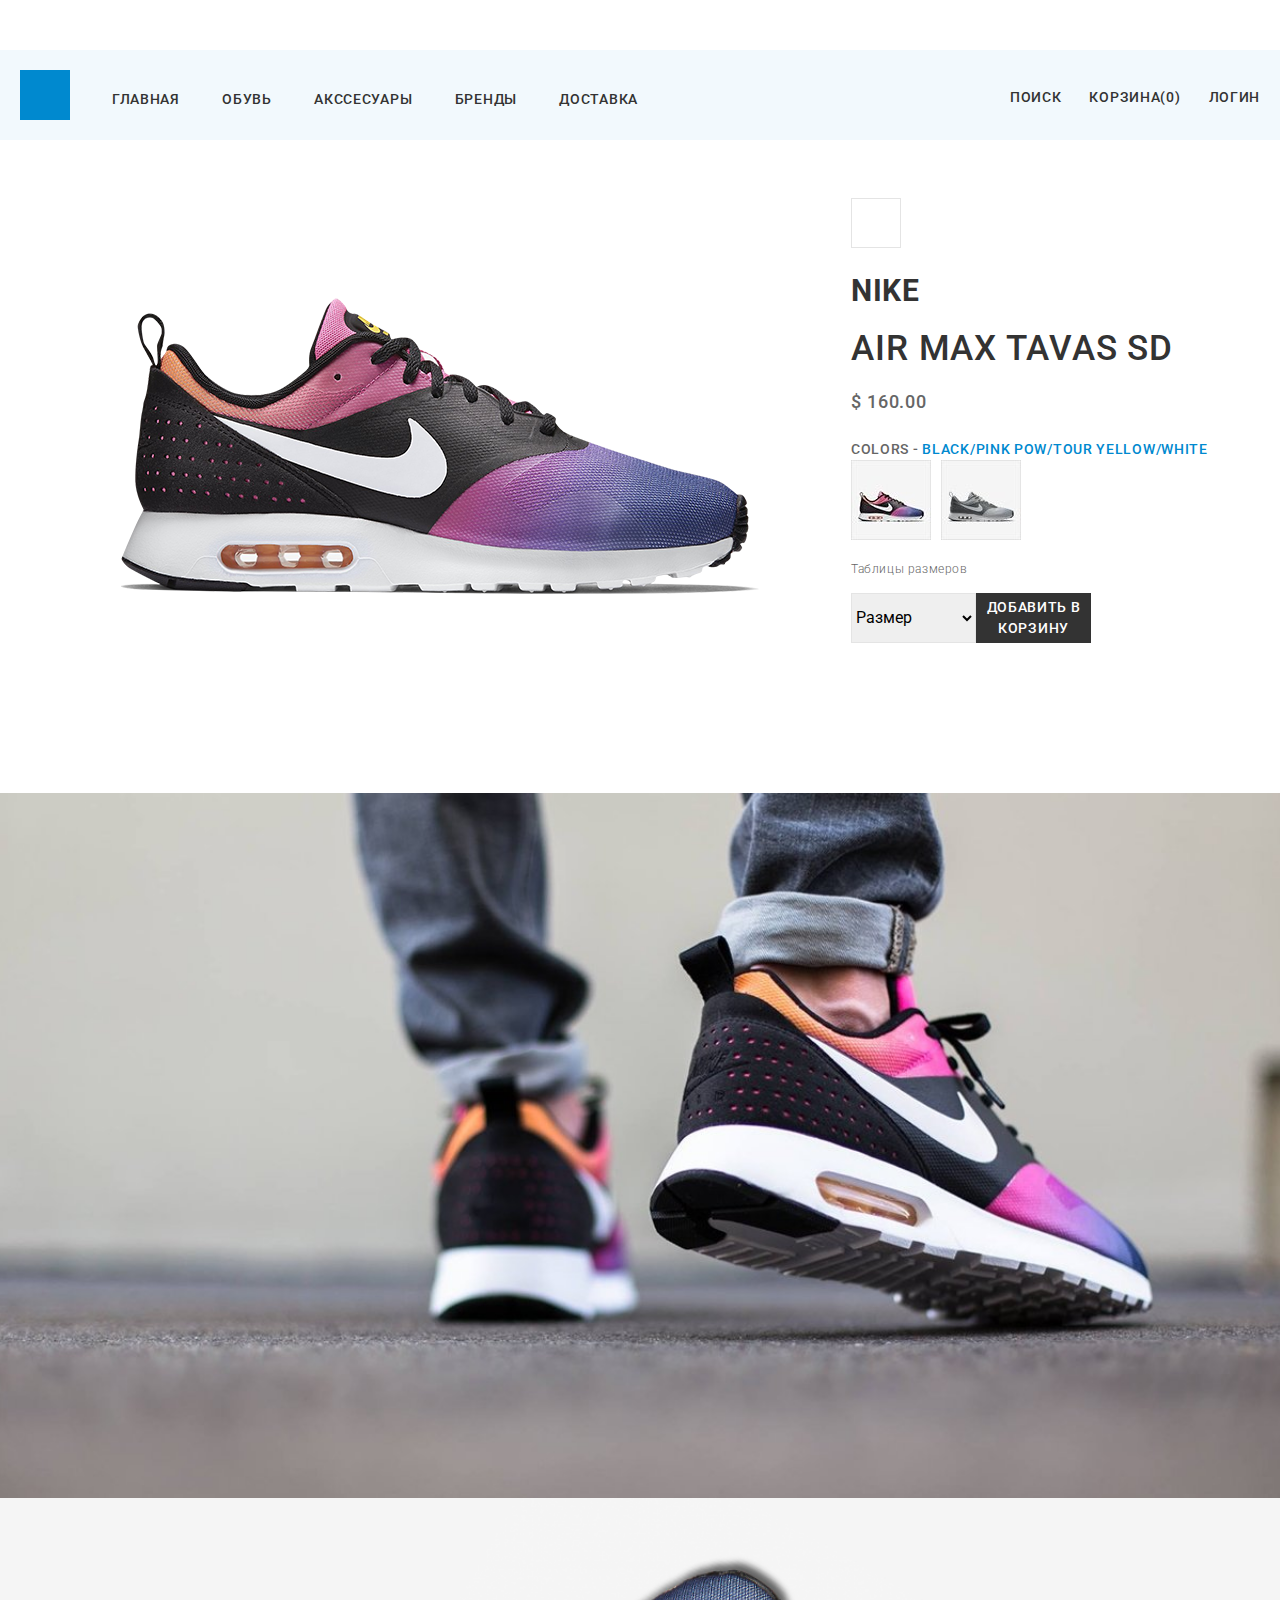
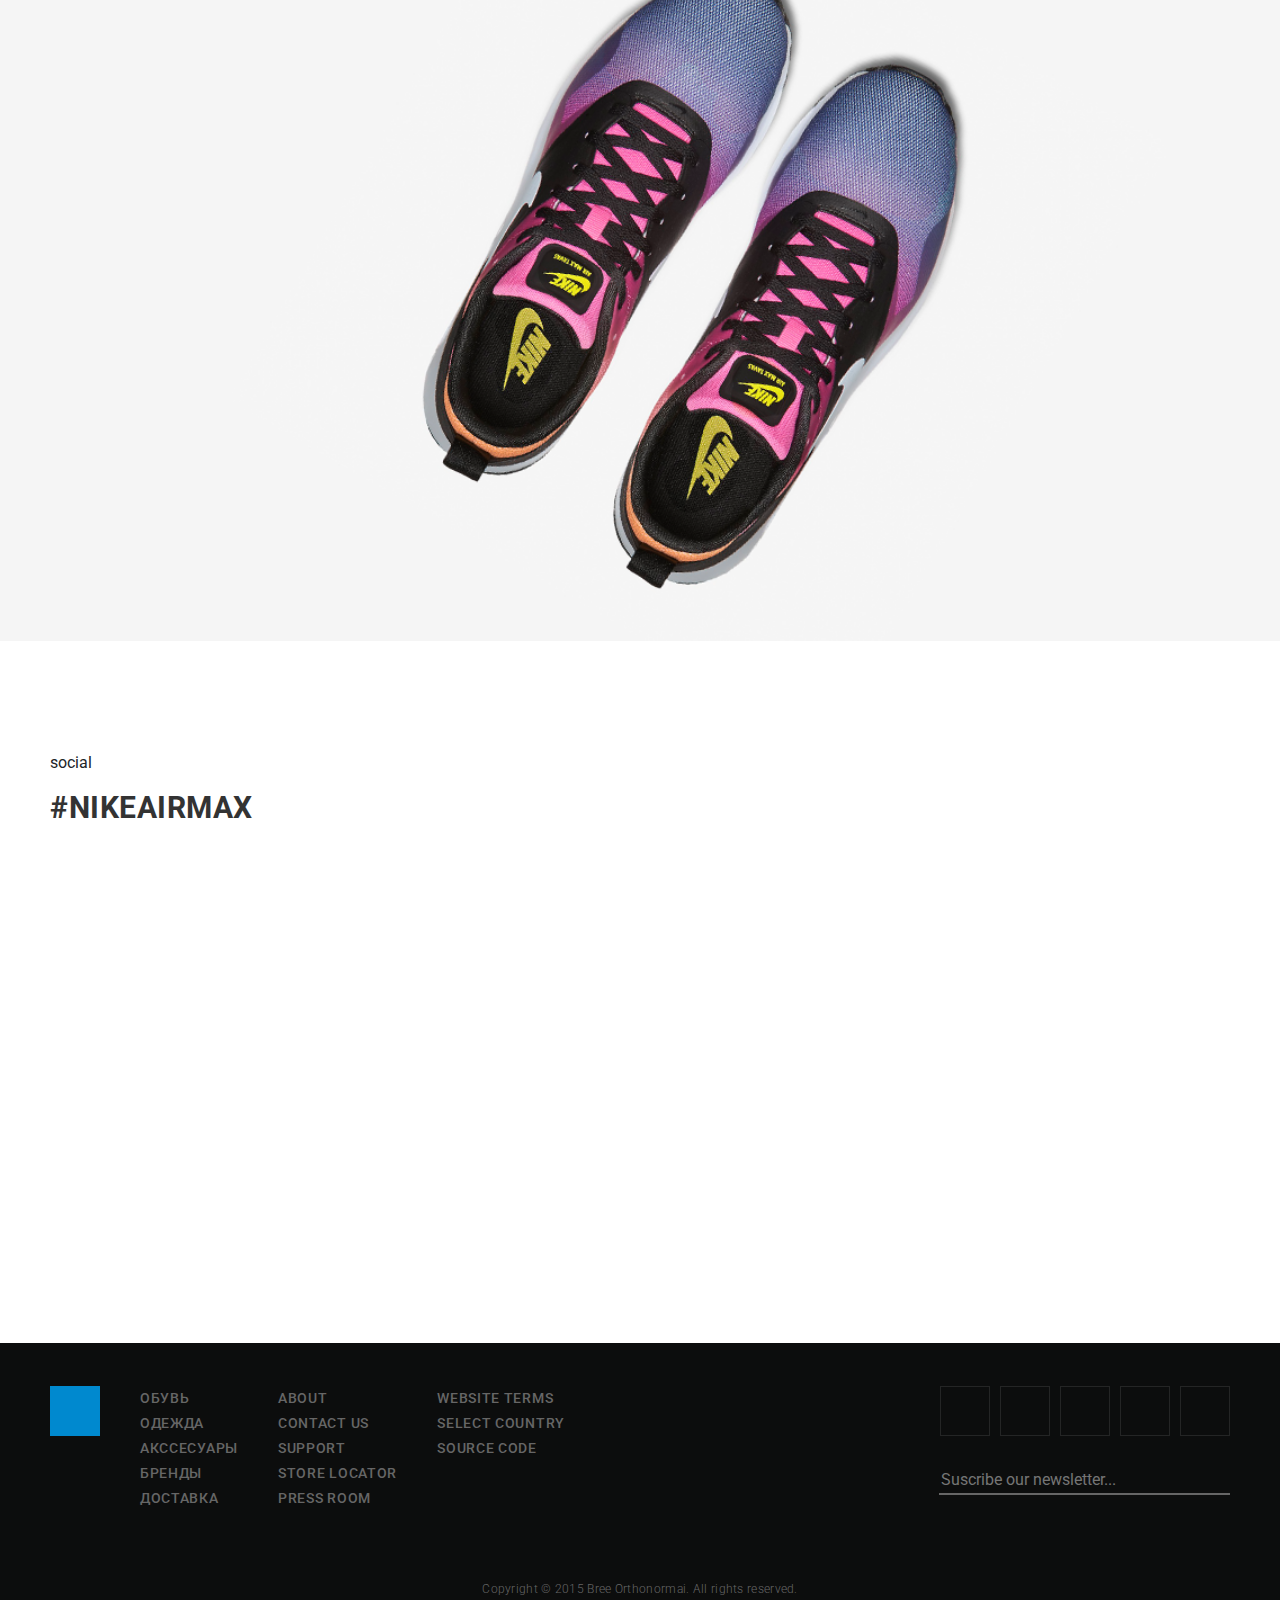
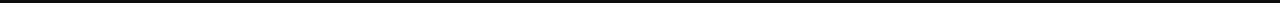
<file: index.html>
<!DOCTYPE html>
<html lang="ru">

<head>
    <meta charset="UTF-8">
    <meta name="viewport" content="width=device-width, initial-scale=1.0">
    <meta http-equiv="X-UA-Compatible" content="ie=edge">
    <title>Exclusive</title>

    <link rel="stylesheet" href="css/bootstrap-reboot.min.css">
    <!-- <link rel="stylesheet" href="css/bootstrap-grid.min.css"> -->

    <!-- <link href="https://cdn.jsdelivr.net/npm/bootstrap@5.0.0-beta3/dist/css/bootstrap.min.css" rel="stylesheet" integrity="sha384-eOJMYsd53ii+scO/bJGFsiCZc+5NDVN2yr8+0RDqr0Ql0h+rP48ckxlpbzKgwra6" crossorigin="anonymous"> -->
    <link rel="stylesheet" href="https://use.fontawesome.com/releases/v5.15.3/css/all.css" integrity="sha384-SZXxX4whJ79/gErwcOYf+zWLeJdY/qpuqC4cAa9rOGUstPomtqpuNWT9wdPEn2fk" crossorigin="anonymous">
    <link rel="stylesheet" href="fonts/fonts.css">
    <link rel="stylesheet" href="css/animate.css">

    <link rel="stylesheet" href="css/style.min.css">
</head>

<body>
    <header class="header">
        <div class="container container_lg">
            <div class="nav">
                <nav>
                    <div class="nav__left">
                        <div class="logo">
                            <a href="#"><img src="img/logo.png" alt="logo"></a>
                        </div>
                        <ul class="nav__items">
                            <li class="nav__item"><a href="index.html">главная</a></li>
                            <li class="nav__item"><a href="shoes.html">обувь</a></li>
                            <li class="nav__item"><a href="#">акссесуары</a></li>
                            <li class="nav__item"><a href="#">бренды</a></li>
                            <li class="nav__item"><a href="#">доставка</a></li>
                        </ul>
                    </div>
                    <div class="nav__right">
                        <div class="nav__search">
                            <a href="#"> <i class="fas fa-search"></i><span>поиск</span> </a>
                        </div>
                        <div class="nav__cart">
                            <a href="#"> <i class="fas fa-shopping-cart"></i><span>Корзина</span>(0)</a>
                        </div>
                        <div class="nav__signin">
                            <a href="#"> <i class="fas fa-user"></i><span>Логин</span></a>
                        </div>
                    </div>
                </nav>
                <div class="hamburger">
                    <span></span>
                    <span></span>
                    <span></span>
                </div>
            </div>
        </div>
    </header>

    <div class="footwear">
        <div class="container">
            <div class="footwear__wrap">
                <div class="footwear__img wow">
                    <img src="img/airmax.png" alt="AIR MAX TAVAS SD">
                </div>
                <div class="footwear__descr wow">
                    <div class="footwear__like">
                        <i class="far fa-heart"></i>
                    </div>
                    <div class="title">
                        <h2>Nike</h2>
                    </div>
                    <div class="footwear__name">
                        AIR MAX TAVAS SD
                    </div>
                    <div class="footwear__price">$ 160.00</div>
                    <div class="footwear__color">
                        colors - <span>Black/Pink Pow/Tour Yellow/White</span>
                    </div>
                    <div class="footwear__variants">
                        <img src="img/tavas_1.jpg" alt="AIR MAX TAVAS SD">
                        <img src="img/tavas_2.jpg" alt="AIR MAX TAVAS SD">
                    </div>
                    <form action="" class="footwear__size">
                        <div class="form__header">Таблицы размеров</div>
                        <select name="sizeCharts" id="sizeCharts" size="1">
                            <option>Размер <i class="fas fa-chevron-down"></i></option>
                            <option>41</option>
                            <option>42</option>
                            <option>43</option>
                            <option>44</option>
                            <option>45</option>
                            <option>46</option>

                        </select>

                        <button class="submit submit_btn">добавить в корзину</button>
                    </form>
                </div>

            </div>
        </div>
    </div>
    <section class="promo">
        <div class="container">
            <div class="promo__wrap">
                <div class="promo__info wow">
                    <div class="title title_white">
                        <h2>CLASSIC CUSHIONING. MODERN COMFORT.</h2>
                    </div>
                    <div class="descr">
                        The Nike Air Max Tavas SD Men's Shoe recalls the profile of the iconic running original with a Max Air unit in the heel and multi-surface Waffle outsole. A lightweight upper and gradient detail offer a comfortable fit and dynamic look.
                    </div>
                </div>
            </div>
        </div>
    </section>

    <section class="story">
        <div class="container">
            <div class="story__wrap">
                <div class="story__content wow animate__animated animate__fadeInLeft animate__delay-1s">
                    <div class="story__subheader">Story</div>
                    <div class="title">NIKE AIR MAX ORIGINS</div>
                    <div class="descr">Nike's revolutionary Air-Sole unit made its way into Nike footwear in the late '70s. In 1987, the Nike Air Max 1 debuted with visible air in its heel, allowing fans more than just the feel of Air-Sole comfort</div>
                    <div class="story__subheader">BENEFITS</div>
                    <ul class="story__benefits">
                        <li>Layered textile/synthetic upper</li>
                        <li>for lightweight durability and comfort</li>
                        <li>Injected Phylon midsole doubles</li>
                        <li>Outsole to reduce the overall weight of the shoe</li>
                        <li>Max Air heel unit</li>
                        <li>delivers maximum lightweight cushioning</li>
                        <li>Rubber Waffle outsole</li>
                        <li>Durable, multi-surface traction</li>
                    </ul>
                </div>
                <div class="story__form wow animate__animated animate__fadeInRight animate__delay-1s">
                    <div class="title">
                        <h2>Nike</h2>
                    </div>
                    <div class="story__form__subheader">
                        Air max Tavas SD
                    </div>
                    <div class="story__form__colors">Black/Pink Pow/Tour Yellow/White</div>
                    <div class="story__form__img">
                        <img src="img/img_5175.png" alt="Air max Tavas SD">
                    </div>
                    <div class="story__form__stok">
                        <div class="stok__name">сток</div>
                        <div class="stok__price">$160.00</div>
                    </div>

                    <form action="" class="footwear__size">
                        <select name="sizeCharts" id="sizeCharts" size="1">
                            <option>Размер <i class="fas fa-chevron-down"></i></option>
                            <option>41</option>
                            <option>42</option>
                            <option>43</option>
                            <option>44</option>
                            <option>45</option>
                            <option>46</option>
                        </select>
                        <button class="submit submit_btn">добавить в корзину</button>
                    </form>
                </div>
            </div>
        </div>
    </section>
    <section class="social">
        <div class="container">
            <div class="social__wrap">
                <div class="subheader">social</div>
                <div class="title">
                    <h2>#NIKEAIRMAX</h2>
                </div>
                <div class="social__links">
                    <div class="social__links__img wow">
                        <a href="#"><img src="img/bg_5295.jpg" alt="#NIKEAIRMAX_1"></a>
                    </div>
                    <div class="social__links__img wow">
                        <a href="#"><img src="img/bg_5296.jpg" alt="#NIKEAIRMAX_2"></a>
                    </div>
                    <div class="social__links__img wow">
                        <a href="#"><img src="img/bg_5297.jpg" alt="#NIKEAIRMAX_3"></a>
                    </div>
                    <div class="social__links__img wow">
                        <a href="#"><img src="img/bg_5298.jpg" alt="#NIKEAIRMAX_4"></a>
                    </div>
                </div>
            </div>

        </div>
    </section>
    <footer class="footer">
        <div class="container">
            <div class="footer__wrap">
                <div class="footer__left">
                    <div class="logo"><img src="img/logo.png" alt="logo"></div>
                    <div class="footer__navs">
                        <div class="footer__navs__item">
                            <ul>
                                <li>
                                    <a href="#">обувь</a>
                                </li>
                                <li>
                                    <a href="#">одежда</a>
                                </li>
                                <li>
                                    <a href="#">акссесуары</a>
                                </li>
                                <li>
                                    <a href="#">бренды</a>
                                </li>
                                <li>
                                    <a href="#">доставка</a>
                                </li>
                            </ul>
                        </div>
                        <div class="footer__navs__item">
                            <ul>
                                <li>
                                    <a href="#">About</a>
                                </li>
                                <li>
                                    <a href="#">Contact us</a>
                                </li>
                                <li>
                                    <a href="#">Support</a>
                                </li>
                                <li>
                                    <a href="#">Store locator</a>
                                </li>
                                <li>
                                    <a href="#">Press room</a>
                                </li>
                            </ul>
                        </div>
                        <div class="footer__navs__item">
                            <ul>
                                <li>
                                    <a href="#">Website Terms</a>
                                </li>
                                <li>
                                    <a href="#">Select Country</a>
                                </li>
                                <li>
                                    <a href="#">Source Code</a>
                                </li>

                            </ul>
                        </div>
                    </div>
                </div>
                <div class="footer__right">
                    <div class="footer__socials">
                        <div class="footer__social"><a href="#"><i class="fab fa-youtube"></i></a></div>
                        <div class="footer__social"><a href="#"><i class="fab fa-instagram"></i></a></div>
                        <div class="footer__social"><a href="#"><i class="fab fa-twitter"></i></a></div>
                        <div class="footer__social"><a href="#"><i class="fab fa-facebook-f"></i></a></div>
                        <div class="footer__social"><a href="#"><i class="fab fa-pinterest-p"></i></a></div>
                    </div>
                    <div class="footer__subscribe">
                        <form action="" class="footer__form">
                            <label for="email"><i class="fas fa-envelope"></i></label>
                            <input type="email" name="email" placeholder="Suscribe our newsletter...">
                        </form>
                    </div>
                </div>
                <div class="footer__copy">Copyright © 2015 Bree Orthonormai. All rights reserved.</div>
            </div>
        </div>
    </footer>




    <script src="https://cdn.jsdelivr.net/npm/bootstrap@5.0.0-beta3/dist/js/bootstrap.bundle.min.js" integrity="sha384-JEW9xMcG8R+pH31jmWH6WWP0WintQrMb4s7ZOdauHnUtxwoG2vI5DkLtS3qm9Ekf" crossorigin="anonymous"></script>
    <script src="js/wow.min.js"></script>

    <script src="js/script.js"></script>
</body>

</html>
</file>
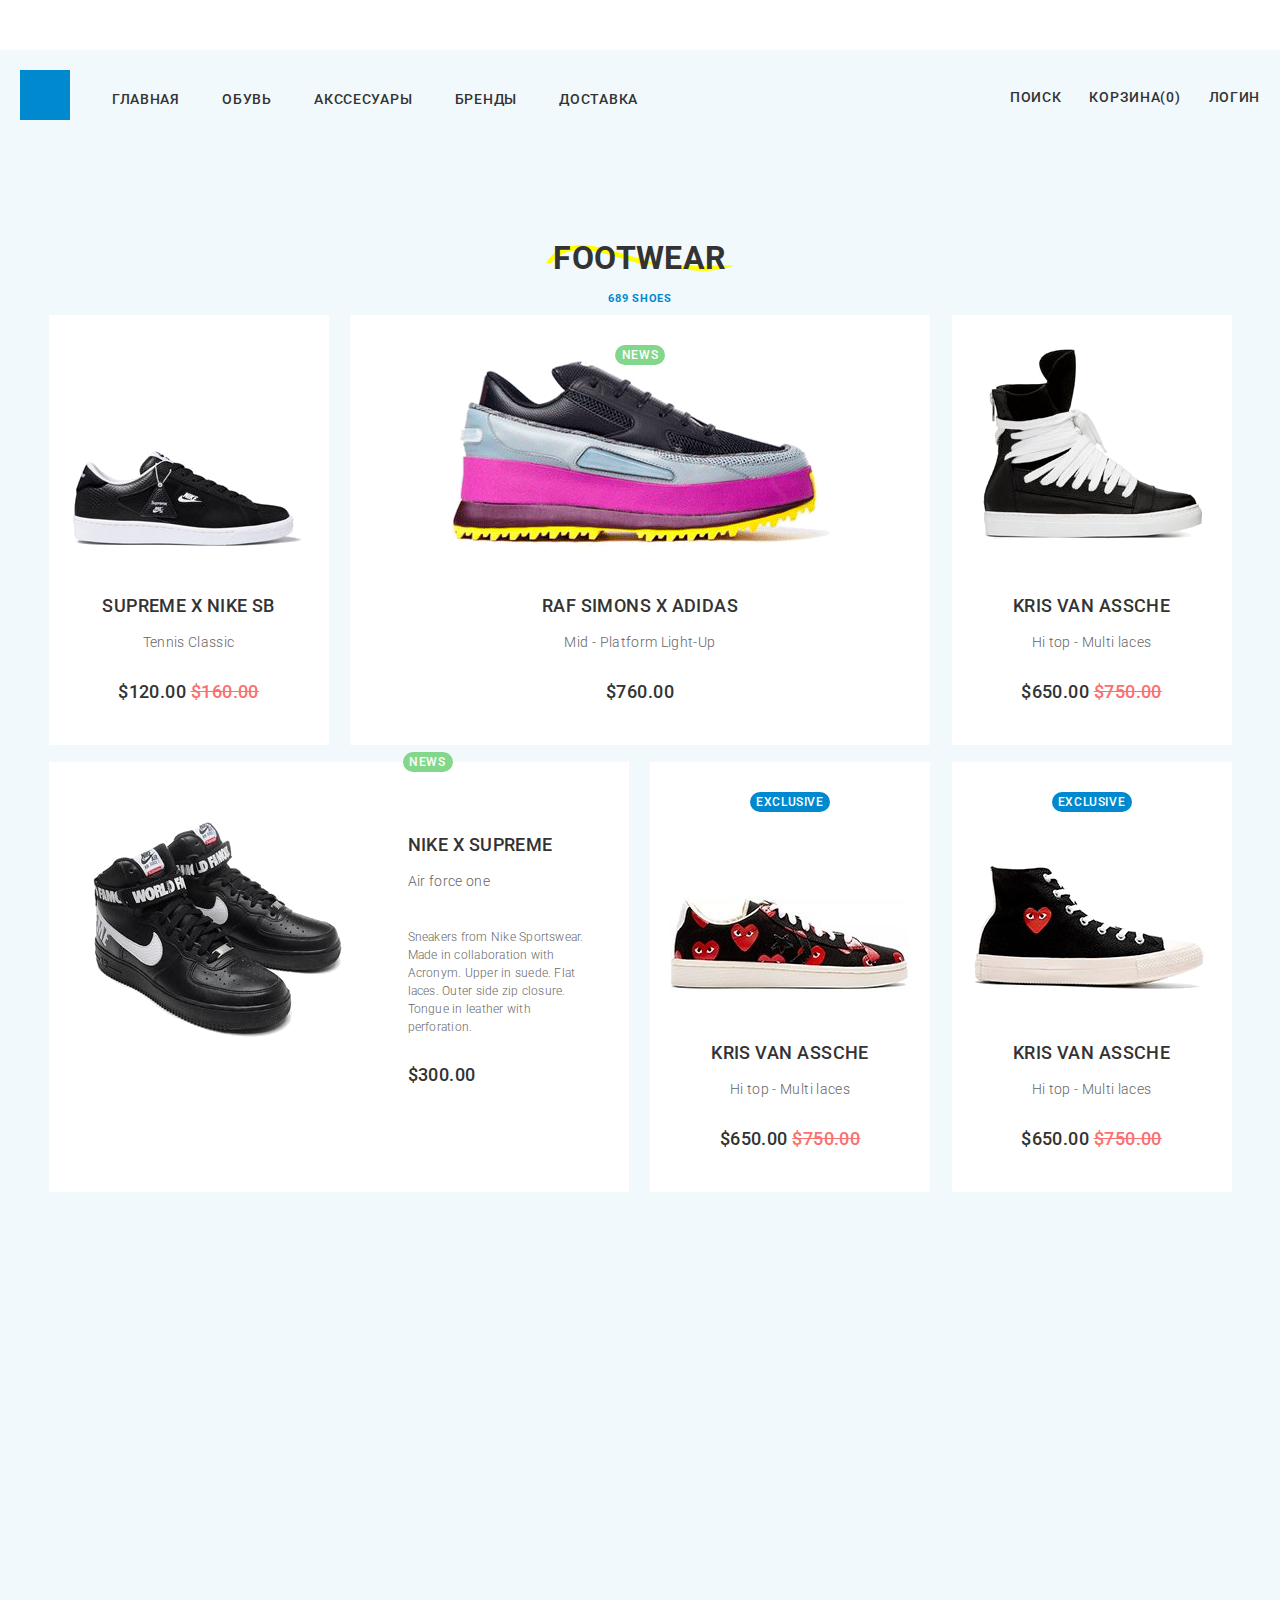
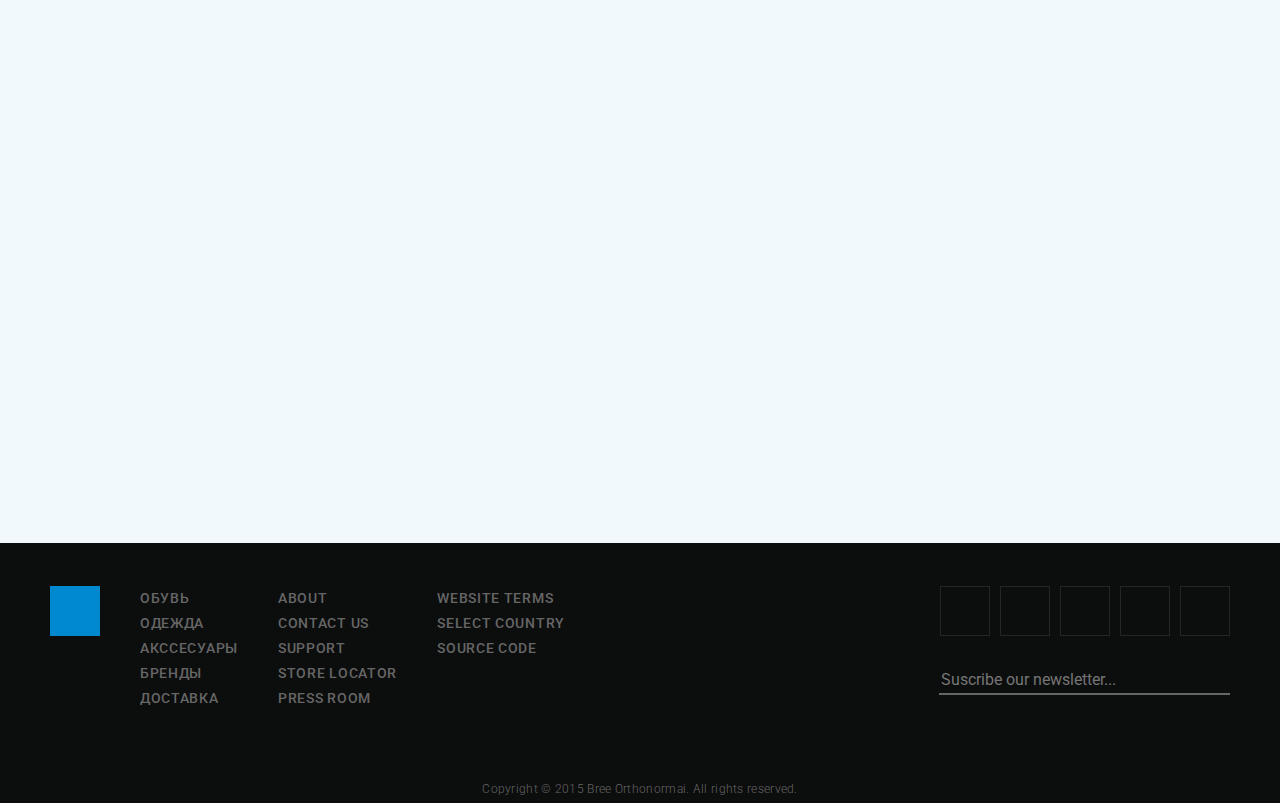
<file: shoes.html>
<!DOCTYPE html>
<html lang="ru">

<head>
    <meta charset="UTF-8">
    <meta name="viewport" content="width=device-width, initial-scale=1.0">
    <meta http-equiv="X-UA-Compatible" content="ie=edge">
    <title>Exclusive</title>

    <link rel="stylesheet" href="css/bootstrap-reboot.min.css">
    <!-- <link rel="stylesheet" href="css/bootstrap-grid.min.css"> -->

    <!-- <link href="https://cdn.jsdelivr.net/npm/bootstrap@5.0.0-beta3/dist/css/bootstrap.min.css" rel="stylesheet" integrity="sha384-eOJMYsd53ii+scO/bJGFsiCZc+5NDVN2yr8+0RDqr0Ql0h+rP48ckxlpbzKgwra6" crossorigin="anonymous"> -->
    <link rel="stylesheet" href="https://use.fontawesome.com/releases/v5.15.3/css/all.css" integrity="sha384-SZXxX4whJ79/gErwcOYf+zWLeJdY/qpuqC4cAa9rOGUstPomtqpuNWT9wdPEn2fk" crossorigin="anonymous">
    <link rel="stylesheet" href="fonts/fonts.css">
    <link rel="stylesheet" href="css/animate.css">

    <link rel="stylesheet" href="css/style.min.css">
</head>

<body>
    <header class="header">
        <div class="container container_lg">
            <div class="nav">
                <nav>
                    <div class="nav__left">
                        <div class="logo">
                            <a href="#"><img src="img/logo.png" alt="logo"></a>
                        </div>
                        <ul class="nav__items">
                            <li class="nav__item"><a href="index.html">главная</a></li>
                            <li class="nav__item"><a href="shoes.html">обувь</a></li>
                            <li class="nav__item"><a href="#">акссесуары</a></li>
                            <li class="nav__item"><a href="#">бренды</a></li>
                            <li class="nav__item"><a href="#">доставка</a></li>
                        </ul>
                    </div>
                    <div class="nav__right">
                        <div class="nav__search">
                            <a href="#"> <i class="fas fa-search"></i><span>поиск</span> </a>
                        </div>
                        <div class="nav__cart">
                            <a href="#"> <i class="fas fa-shopping-cart"></i><span>Корзина</span>(0)</a>
                        </div>
                        <div class="nav__signin">
                            <a href="#"> <i class="fas fa-user"></i><span>Логин</span></a>
                        </div>
                    </div>
                </nav>
                <div class="hamburger">
                    <span></span>
                    <span></span>
                    <span></span>
                </div>
            </div>
        </div>
    </header>
    <section class="shoes">
        <div class="container">
            <div class="shoes__wrap">
                <div class="block__title">
                    <div class="block__title__header">
                        <h2>Footwear</h2>
                    </div>
                    <div class="block__title__subheader">
                        <h5>689 shoes</h5>
                    </div>
                </div>
                <div class="shoes">
                    <div class="shoes__items">
                        <div class="shoes__item wow shoes__item_sm">
                            <div class="shoes__item__like"><i class="fas fa-heart"></i></div>
                            <div class="shoes__item__cart"><i class="fas fa-shopping-basket"></i></div>
                            <div class="shoes__item__img"><img src="img/shoes/img_7625.png" alt=""></div>
                            <div class="shoes__item__header">Supreme x Nike SB</div>
                            <div class="shoes__item__subheader">Tennis Classic</div>
                            <div class="shoes__item__prices">
                                $120.00 <span>$160.00</span>
                            </div>
                        </div>
                        <div class="shoes__item wow shoes__item_xl">
                            <div class="shoes__item__like"><i class="fas fa-heart"></i></div>
                            <div class="shoes__item__cart"><i class="fas fa-shopping-basket"></i></div>
                            <button class="shoes__btn shoes__btn_gr shoes__btn_cntr">news</button>
                            <div class="shoes__item__img"><img src="img/shoes/img_7581.png" alt=""></div>
                            <div class="shoes__item__header">Raf Simons x adidas</div>
                            <div class="shoes__item__subheader">Mid - Platform Light-Up</div>
                            <div class="shoes__item__prices">
                                $760.00
                            </div>
                        </div>

                        <div class="shoes__item wow shoes__item_sm">
                            <div class="shoes__item__like"><i class="fas fa-heart"></i></div>
                            <div class="shoes__item__cart"><i class="fas fa-shopping-basket"></i></div>
                            <div class="shoes__item__img"><img src="img/shoes/img_7586.png" alt=""></div>
                            <div class="shoes__item__header">Kris van assche</div>
                            <div class="shoes__item__subheader">Hi top - Multi laces</div>
                            <div class="shoes__item__prices">
                                $650.00 <span>$750.00</span>
                            </div>
                        </div>
                        <div class="shoes__item wow shoes__item_xl">
                            <div class="shoes__item__like"><i class="fas fa-heart"></i></div>
                            <div class="shoes__item__cart"><i class="fas fa-shopping-basket"></i></div>
                            <div class="shoes__item__full">
                                <div class="shoes__item__full__img"><img src="img/shoes/bg_7610.png" alt=""></div>
                                <div class="shoes__item__full__descr">
                                    <button class="shoes__btn shoes__btn_full shoes__btn_gr shoes__btn_cntr">news</button>
                                    <div class="shoes__item__header shoes__item__header_left">Nike x Supreme</div>
                                    <div class="shoes__item__subheader shoes__item__subheader_left">Air force one</div>
                                    <div class="shoes__item__text shoes__item__text_left">Sneakers from Nike Sportswear. Made in collaboration with Acronym. Upper in suede. Flat laces. Outer side zip closure. Tongue in leather with perforation.</div>
                                    <div class="shoes__item__prices shoes__item__prices_left">
                                        $300.00
                                    </div>

                                </div>
                            </div>
                        </div>

                        <div class="shoes__item wow shoes__item_sm">
                            <div class="shoes__item__like"><i class="fas fa-heart"></i></div>
                            <div class="shoes__item__cart"><i class="fas fa-shopping-basket"></i></div>
                            <button class="shoes__btn shoes__btn_bl shoes__btn_cntr">Exclusive</button>

                            <div class="shoes__item__img"><img src="img/shoes/img_7286.jpg" alt=""></div>
                            <div class="shoes__item__header">Kris van assche</div>
                            <div class="shoes__item__subheader">Hi top - Multi laces</div>
                            <div class="shoes__item__prices">
                                $650.00 <span>$750.00</span>
                            </div>
                        </div>
                        <div class="shoes__item wow shoes__item_sm">
                            <div class="shoes__item__like"><i class="fas fa-heart"></i></div>
                            <div class="shoes__item__cart"><i class="fas fa-shopping-basket"></i></div>
                            <button class="shoes__btn shoes__btn_bl shoes__btn_cntr">Exclusive</button>
                            <div class="shoes__item__img"><img src="img/shoes/img_7302.png" alt=""></div>
                            <div class="shoes__item__header">Kris van assche</div>
                            <div class="shoes__item__subheader">Hi top - Multi laces</div>
                            <div class="shoes__item__prices">
                                $650.00 <span>$750.00</span>
                            </div>
                        </div>
                        <div class="shoes__item wow shoes__item_sm">
                            <div class="shoes__item__like"><i class="fas fa-heart"></i></div>
                            <div class="shoes__item__cart"><i class="fas fa-shopping-basket"></i></div>
                            <div class="shoes__item__img"><img src="img/shoes/img_7626.png" alt=""></div>
                            <div class="shoes__item__header">Nike jordan</div>
                            <div class="shoes__item__subheader">Air jordan XI Low</div>
                            <div class="shoes__item__prices">
                                $200.00
                            </div>
                        </div>
                        <div class="shoes__item wow shoes__item_sm">
                            <div class="shoes__item__like"><i class="fas fa-heart"></i></div>
                            <div class="shoes__item__cart"><i class="fas fa-shopping-basket"></i></div>
                            <div class="shoes__item__img"><img src="img/shoes/img_7028.png" alt=""></div>
                            <div class="shoes__item__header">Acne Studios</div>
                            <div class="shoes__item__subheader">Adrian - Grained Leather</div>
                            <div class="shoes__item__prices">
                                $370.00
                            </div>
                        </div>
                        <div class="shoes__item wow shoes__item_sm">
                            <div class="shoes__item__like"><i class="fas fa-heart"></i></div>
                            <div class="shoes__item__cart"><i class="fas fa-shopping-basket"></i></div>
                            <div class="shoes__item__img"><img src="img/shoes/bg_7010.png" alt=""></div>
                            <div class="shoes__item__header">Rick owens x Adidas</div>
                            <div class="shoes__item__subheader">Black & Milk</div>
                            <div class="shoes__item__prices">
                                $650.00
                            </div>
                        </div>
                        <div class="shoes__item wow shoes__item_sm">
                            <div class="shoes__item__like"><i class="fas fa-heart"></i></div>
                            <div class="shoes__item__cart"><i class="fas fa-shopping-basket"></i></div>
                            <div class="shoes__item__img"><img src="img/shoes/bg_7019.png" alt=""></div>
                            <div class="shoes__item__header">Adidas</div>
                            <div class="shoes__item__subheader">Yeezy boost 350</div>
                            <div class="shoes__item__prices">
                                $560.00
                            </div>
                        </div>
                        <div class="shoes__item wow shoes__item_sm">
                            <div class="shoes__item__like"><i class="fas fa-heart"></i></div>
                            <div class="shoes__item__cart"><i class="fas fa-shopping-basket"></i></div>
                            <div class="shoes__item__img"><img src="img/shoes/img_7601.png" alt=""></div>
                            <div class="shoes__item__header">Common Projects</div>
                            <div class="shoes__item__subheader">Red Canvas & Leather</div>
                            <div class="shoes__item__prices">
                                $410.00
                            </div>
                        </div>
                        <div class="shoes__item  wow shoes__item_sm">
                            <div class="shoes__item__special">
                                <span>New arrivals</span><br> OG ERA LX WTAPS
                            </div>
                        </div>

                        <div class="shoes__item wow shoes__item_xl">
                            <div class="shoes__item__like"><i class="fas fa-heart"></i></div>
                            <div class="shoes__item__cart"><i class="fas fa-shopping-basket"></i></div>
                            <div class="shoes__item__full">
                                <div class="shoes__item__full__img"><img src="img/shoes/img_7454.png" alt=""></div>
                                <div class="shoes__item__full__descr">
                                    <button class="shoes__btn shoes__btn_full shoes__btn_gr shoes__btn_cntr">news</button>
                                    <div class="shoes__item__header shoes__item__header_left">Nike</div>
                                    <div class="shoes__item__subheader shoes__item__subheader_left">Lunar force 1 sp acronym white</div>
                                    <div class="shoes__item__text shoes__item__text_left">Sneakers from Nike Sportswear. Made in collaboration with Acronym. Upper in suede. Flat laces. Outer side zip closure. Tongue in leather with perforation.</div>
                                    <div class="shoes__item__prices shoes__item__prices_left">
                                        $410.00
                                    </div>

                                </div>
                            </div>
                        </div>

                    </div>

                </div>
            </div>
        </div>
    </section>


    <footer class="footer">
        <div class="container">
            <div class="footer__wrap">
                <div class="footer__left">
                    <div class="logo"><img src="img/logo.png" alt="logo"></div>
                    <div class="footer__navs">
                        <div class="footer__navs__item">
                            <ul>
                                <li>
                                    <a href="#">обувь</a>
                                </li>
                                <li>
                                    <a href="#">одежда</a>
                                </li>
                                <li>
                                    <a href="#">акссесуары</a>
                                </li>
                                <li>
                                    <a href="#">бренды</a>
                                </li>
                                <li>
                                    <a href="#">доставка</a>
                                </li>
                            </ul>
                        </div>
                        <div class="footer__navs__item">
                            <ul>
                                <li>
                                    <a href="#">About</a>
                                </li>
                                <li>
                                    <a href="#">Contact us</a>
                                </li>
                                <li>
                                    <a href="#">Support</a>
                                </li>
                                <li>
                                    <a href="#">Store locator</a>
                                </li>
                                <li>
                                    <a href="#">Press room</a>
                                </li>
                            </ul>
                        </div>
                        <div class="footer__navs__item">
                            <ul>
                                <li>
                                    <a href="#">Website Terms</a>
                                </li>
                                <li>
                                    <a href="#">Select Country</a>
                                </li>
                                <li>
                                    <a href="#">Source Code</a>
                                </li>

                            </ul>
                        </div>
                    </div>
                </div>
                <div class="footer__right">
                    <div class="footer__socials">
                        <div class="footer__social"><a href="#"><i class="fab fa-youtube"></i></a></div>
                        <div class="footer__social"><a href="#"><i class="fab fa-instagram"></i></a></div>
                        <div class="footer__social"><a href="#"><i class="fab fa-twitter"></i></a></div>
                        <div class="footer__social"><a href="#"><i class="fab fa-facebook-f"></i></a></div>
                        <div class="footer__social"><a href="#"><i class="fab fa-pinterest-p"></i></a></div>
                    </div>
                    <div class="footer__subscribe">
                        <form action="" class="footer__form">
                            <label for="email"><i class="fas fa-envelope"></i></label>
                            <input type="email" name="email" placeholder="Suscribe our newsletter...">
                        </form>
                    </div>
                </div>
                <div class="footer__copy">Copyright © 2015 Bree Orthonormai. All rights reserved.</div>
            </div>
        </div>
    </footer>




    <script src="https://cdn.jsdelivr.net/npm/bootstrap@5.0.0-beta3/dist/js/bootstrap.bundle.min.js" integrity="sha384-JEW9xMcG8R+pH31jmWH6WWP0WintQrMb4s7ZOdauHnUtxwoG2vI5DkLtS3qm9Ekf" crossorigin="anonymous"></script>
    <script src="js/wow.min.js"></script>

    <script src="js/script.js"></script>
</body>

</html>
</file>
<file: fonts/fonts.css>
@import url('https://fonts.googleapis.com/css2?family=Roboto:ital,wght@0,100;0,300;0,400;0,500;0,700;0,900;1,100;1,300;1,400;1,500;1,700;1,900&display=swap');
</file>
<file: css/style.min.css>
*{font-family:Roboto,sans-serif}.container{width:1280px;margin:0 auto}.header{position:relative}.header .hamburger{display:none}.header .nav{position:relative;margin-top:50px;min-height:90px;background-color:#f2f9fd;padding:20px;min-height:90px;background-color:#f2f9fd}.header .nav a{color:#333;font-size:14px;font-weight:500;text-transform:uppercase;letter-spacing:.05em}.header .nav a:hover{color:#0089cf;transition:1s all;text-decoration:none;border-bottom:4px solid #0089cf;padding-bottom:30px}.header .nav nav{display:flex}.header .nav__left{display:flex;width:50%}.header .nav__items{width:100%;padding-top:8px;display:flex;justify-content:space-between;align-items:center;list-style-type:none;margin:0}.header .nav__item{padding:0 2px}.header .nav__right{width:50%;display:flex;justify-content:flex-end;padding-top:15px}.header .nav__cart,.header .nav__signin{margin-left:28px}.title{font-size:20px;font-weight:500;text-transform:uppercase;letter-spacing:.025em;color:#333}.title_white{color:#fff}.descr{font-size:14px;font-weight:300;letter-spacing:.02em;color:#fff}form{display:flex;flex-wrap:wrap}form .form__header{display:block;margin-top:20px;font-size:12px;font-weight:300;letter-spacing:.05em;color:#666;width:100%}form select{margin-top:15px;width:125px;height:50px;border:1px solid #e4e4e4}.submit_btn{width:115px;height:50px;background-color:#333;font-size:14px;font-weight:500;text-transform:uppercase;letter-spacing:.05em;color:#fff;margin-top:15px;border:none}.footwear__wrap{display:flex;padding-top:58px;padding-left:121px;padding-bottom:150px}.footwear__img{-webkit-animation:fadeInLeft;animation:fadeInLeft;-webkit-animation-duration:1s;animation-duration:1s;padding-top:100px;margin-right:92px;width:638px}.footwear__img img{width:100%}.footwear__descr{-webkit-animation:fadeInRight;animation:fadeInRight;-webkit-animation-duration:1s;animation-duration:1s}.footwear__like{width:50px;height:50px;border:1px solid #e4e4e4;color:#e4e4e4;display:flex;flex-direction:column;align-items:center;justify-content:space-around;transition:1s all}.footwear__like:hover{border:1px solid red;color:red}.footwear .title{margin-top:20px}.footwear__name{margin-top:10px;font-size:35px;font-weight:500;letter-spacing:.025em;color:#333}.footwear__price{margin-top:12px;font-size:18px;font-weight:500;letter-spacing:.05em;color:#666}.footwear__color{margin-top:24px;font-size:14px;font-weight:500;text-transform:uppercase;letter-spacing:.05em;color:#666}.footwear__color span{color:#0089cf}.footwear__variants{display:flex}.footwear__variants img{margin-right:10px}.promo{min-height:660px}.promo__wrap{padding:261px 0 262px 51px;background:url(../img/bg/bg_5050.jpg) center center/cover no-repeat}.promo__info{width:379px;-webkit-animation:fadeInUp 1s;animation:fadeInUp 1s}.story{min-height:660px;background-color:#f5f5f5}.story__wrap{background:url(../img/bg/bg_1722.png) center center/cover no-repeat;padding:110px 50px;display:flex;justify-content:space-between}.story__content{width:372px}.story__subehader{font-size:14px;line-height:35px;font-weight:500;text-transform:uppercase;letter-spacing:.05em;color:#666}.story .title{margin-top:9px}.story .descr{margin-top:28px;margin-bottom:48px;color:#666}.story__benefits{margin-top:20px;font-size:18px;font-weight:500;text-transform:uppercase;letter-spacing:.05em;color:#333;padding:0}.story__benefits li{list-style:none}.story__benefits li:nth-child(2n){font-size:12px;font-weight:300;text-transform:none;letter-spacing:.02em}.story__form{width:300px;border:4px solid #e4e4e4;background:#fff;padding:20px 25px}.story__form__subheader{margin-top:14px;font-size:14px;font-weight:300;letter-spacing:.025em;color:#666}.story__form__colors{font-size:14px;font-weight:500;text-transform:uppercase;letter-spacing:.05em;color:#0089cf;margin-top:19px}.story__form__img{margin-top:60px;width:263px;height:122px}.story__form__img img{width:100%}.story__form__stok{margin-top:51px;display:flex;justify-content:space-between;font-weight:500;text-transform:uppercase;letter-spacing:.05em;color:#333}.story__form__stok .ctok__name{font-size:14px}.story__form__stok .stok__price{font-size:18px}.social__wrap{padding:110px 50px 190px 50px}.social .title{margin-top:10px}.social__links{margin-top:43px;display:flex;flex-wrap:wrap;justify-content:space-between}.social__links__img{-webkit-animation:fadeInDown;animation:fadeInDown;-webkit-animation-duration:.5s;animation-duration:.5s;width:280px;height:280px;background-color:#cecece}.social__links__img:nth-child(2){-webkit-animation-duration:1.5s;animation-duration:1.5s}.social__links__img:nth-child(3){-webkit-animation-duration:2s;animation-duration:2s}.social__links__img:nth-child(4){-webkit-animation-duration:2.5s;animation-duration:2.5s}.social__links__img img{opacity:.1;transition:.5s all}.social__links__img img:hover{opacity:1}.footer__wrap{background-color:#0c0d0d;height:260px;display:flex;flex-wrap:wrap;padding:43px 50px}.footer__left,.footer__right{width:50%}.footer__copy{margin-top:50px;width:100%;text-align:center;font-size:12px;line-height:25px;font-weight:300;letter-spacing:.025em;color:#666;text-align:center}.footer__left{display:flex}.footer__navs{display:flex;justify-content:space-between}.footer__navs__item ul{list-style-type:none}.footer__navs__item a{font-size:14px;line-height:25px;font-weight:500;text-transform:uppercase;letter-spacing:.05em;color:#666}.footer__right{display:flex;flex-direction:column;align-items:flex-end}.footer__socials{display:flex}.footer__social{width:50px;height:50px;opacity:.1;border:1px solid #fff;text-align:center;display:flex;align-items:center;justify-content:space-around;margin-left:10px}.footer__social a{color:#fff}.footer__form{margin-top:31px;width:291px;border-bottom:2px solid #666}.footer__form input{background:0 0;border:none;color:#666}.block__title{padding-top:45px}.block__title__header{font-weight:500;text-transform:uppercase;letter-spacing:.025em;text-align:center}.block__title__header h2{font-size:32px;margin-top:9px;color:#333;background:url(../img/shoes/title_bg/forme_1_7874.png) center center no-repeat;background-size:188px}.block__title__subheader{font-size:13.8px;font-weight:500;text-transform:uppercase;letter-spacing:.05em;color:#0089cf;text-align:center}.shoes .container{background:#f2f9fd}.shoes__wrap{width:1183px;padding:40px 0;margin:0 auto}.shoes__btn{position:absolute;top:30px;left:50%;transform:translateX(-50%);font-size:12px;font-weight:500;text-transform:uppercase;letter-spacing:.05em;color:#fff;border:none}.shoes__btn_full{top:-33px;left:20px}.shoes__btn_cntr{margin:0 auto}.shoes__btn_gr{width:50px;height:20px;background-color:#83d78c;border-radius:10px}.shoes__btn_bl{width:80px;height:20px;background-color:#0089cf;border-radius:10px}.shoes__items{display:flex;flex-wrap:wrap;justify-content:space-between}.shoes__item{-webkit-animation:fadeInUp;animation:fadeInUp;-webkit-animation-duration:1s;animation-duration:1s;position:relative;margin-bottom:17px;display:flex;flex-direction:column;justify-content:flex-end;text-align:center;height:430px;background-color:#fff}.shoes__item:hover .shoes__item__cart,.shoes__item:hover .shoes__item__like{opacity:1}.shoes__item__cart,.shoes__item__like{opacity:0;position:absolute;top:30px;color:#a0a0a0;transition:1s all}.shoes__item__like{left:36px}.shoes__item__like:hover{color:red}.shoes__item__cart{right:36px}.shoes__item__cart:hover{color:#0089cf}.shoes__item__img{width:initial;margin-top:10px}.shoes__item_sm{width:280px}.shoes__item_xl{width:580px}.shoes__item__header{margin-top:46px;font-size:18px;font-weight:500;text-transform:uppercase;letter-spacing:.025em;color:#333;text-align:center}.shoes__item__header_left{text-align:left}.shoes__item__subheader{text-align:center;margin-top:13px;font-size:14px;font-weight:300;letter-spacing:.025em;color:#666}.shoes__item__subheader_left{text-align:left}.shoes__item__prices{margin-top:25px;margin-bottom:40px;font-size:18px;font-weight:500;text-transform:uppercase;letter-spacing:.025em;color:#333;text-align:center}.shoes__item__prices_left{text-align:left}.shoes__item__prices span{font-size:18px;font-weight:500;text-transform:uppercase;letter-spacing:.025em;color:#fc7070;text-decoration:line-through}.shoes__item__text{margin-top:36px;font-size:12px;font-weight:300;letter-spacing:.02em;color:#666}.shoes__item__text_left{text-align:start}.shoes__item__special{padding:38px 46px 0 35px;text-align:center;background:url(../img/shoes/bg/bg_7442.jpg) center center/cover no-repeat;font-size:37px;font-weight:500;text-transform:uppercase;letter-spacing:.05em;color:#fff;height:100%}.shoes__item__special span{margin-top:38px;font-size:14px;font-weight:500;text-transform:uppercase;letter-spacing:.05em;color:#fff}.shoes__item__full{padding-right:36px;display:flex;justify-content:space-around;align-items:center}.shoes__item__full__descr{margin-bottom:64px;position:relative}.shoes__item__full__img{margin-bottom:119px;margin-left:44px;margin-right:66px}@media (max-width:575px){.title{font-size:15px}.descr{font-size:14px;font-weight:300;letter-spacing:.02em;color:#fff}form{display:flex;flex-wrap:wrap}form .form__header{display:block;margin-top:20px;font-size:12px;font-weight:300;letter-spacing:.05em;color:#666;width:100%}form select{margin-top:15px;width:125px;height:50px;border:1px solid #e4e4e4}.submit_btn{width:115px;height:50px;background-color:#333;font-size:14px;font-weight:500;text-transform:uppercase;letter-spacing:.05em;color:#fff;margin-top:15px;border:none}.container{width:100%}.header .nav{display:flex;justify-content:flex-start}.header .nav a:hover{border:none}.header .nav__items{position:fixed;flex-direction:column;justify-content:start;align-items:left;top:0;left:-100%;width:85%;height:100vh;padding:120px 15px 20px 15px;background-color:rgba(0,135,207,.8);transition:.6s}.header .nav__items_active{left:0;z-index:1}.header .nav__items_item{padding:4px;border:none;margin-bottom:15px;width:100%;text-align:left}.header .nav__items_item a{color:#fff}.header .nav .hamburger{display:block;position:absolute;right:5%;top:50%;transform:translateY(-50%);width:25px;height:12px}.header .nav .hamburger span{display:block;height:2px;width:100%;background:#000;margin-bottom:3px;transition:.5s all}.header .nav .hamburger_active span{margin-bottom:-2px}.header .nav .hamburger_active span:nth-child(1){transform:translateY(3px) rotate(-45deg)}.header .nav .hamburger_active span:nth-child(2){display:none}.header .nav .hamburger_active span:nth-child(3){transform:translateY(3px) rotate(45deg)}.header .nav__left{width:inherit;margin-right:10px;justify-content:space-around}.header .nav__right{width:inherit;align-items:center}.header .nav__right span{display:none}.footwear__wrap{display:flex;flex-wrap:wrap;padding-top:20px;padding-left:10px;padding-bottom:20px}.footwear__img{padding-top:10px;margin-right:0;width:100%}.footwear__like:hover{border:1px solid red;color:red}.footwear .title{margin-top:20px}.footwear__name{margin-top:10px;font-size:25px}.footwear__price{margin-top:12px;font-size:10px}.footwear__color{margin-top:10px;font-size:10px;font-weight:500;text-transform:uppercase;letter-spacing:.05em;color:#666}.footwear__color span{color:#0089cf}.footwear__variants{display:flex}.footwear__variants img{margin-right:10px}.promo{min-height:auto}.promo__wrap{padding:0;background:url(../img/bg/bg_5050.jpg) center center/cover no-repeat}.promo__info{background:rgba(0,0,0,.5);padding:50px 10px;width:auto}.story{min-height:660px;background-color:#f5f5f5}.story__wrap{padding:30px 10px;display:flex;flex-wrap:wrap;justify-content:space-around}.story__content{width:100%;border:4px solid #e4e4e4;background:#fff;padding:20px 25px;margin:0 auto}.story__form{width:100%}.social__wrap{padding:30px 10px}.social .title{margin-top:10px}.social__links{margin-top:20px;display:flex;flex-wrap:wrap;justify-content:space-around}.social__links__img{margin-bottom:10px}.social__links__img img{opacity:.1;transition:.5s all}.social__links__img img:hover{opacity:1}.block__title{padding-top:45px}.block__title__header{font-weight:500;text-transform:uppercase;letter-spacing:.025em;text-align:center}.block__title__header h2{font-size:32px;margin-top:9px;color:#333;background:url(../img/shoes/title_bg/forme_1_7874.png) center center no-repeat;background-size:188px}.block__title__subheader{font-size:13.8px;font-weight:500;text-transform:uppercase;letter-spacing:.05em;color:#0089cf;text-align:center}.shoes .container{background:#f2f9fd}.shoes__wrap{width:100%}.shoes__btn_full{top:-90%;left:50%;transform:translateX(-50%)}.shoes_cntr{margin:0 auto}.shoes_gr{width:50px;height:20px;background-color:#83d78c;border-radius:10px}.shoes_bl{width:80px;height:20px;background-color:#0089cf;border-radius:10px}.shoes__items{display:flex;flex-wrap:wrap;justify-content:space-around}.shoes__item{display:flex;flex-direction:column}.shoes__item__img{margin-top:10px;width:100%;margin-top:10px;padding:10px}.shoes__item__img img{width:100%}.shoes__item_xl{width:280px}.shoes__item__header_left{text-align:center;margin-top:10px}.shoes__item__subheader_left{text-align:center;margin-top:10px}.shoes__item__prices_left{text-align:center;margin-top:10px;margin-bottom:10px}.shoes__item__text_left{text-align:right;margin-top:10px}.shoes__item__full{padding:20px;justify-content:space-around;flex-direction:column}.shoes__item__full__descr{margin-bottom:5px}.shoes__item__full__img{margin:0 auto}.footer__wrap{height:auto}.footer__left,.footer__right{width:100%}.footer__navs{flex-direction:column}.footer__right{display:flex;flex-direction:column;align-items:flex-end}.footer__socials{display:flex;flex-wrap:wrap}.footer__social{margin-bottom:10px}.footer__form{width:100%}}
</file>
